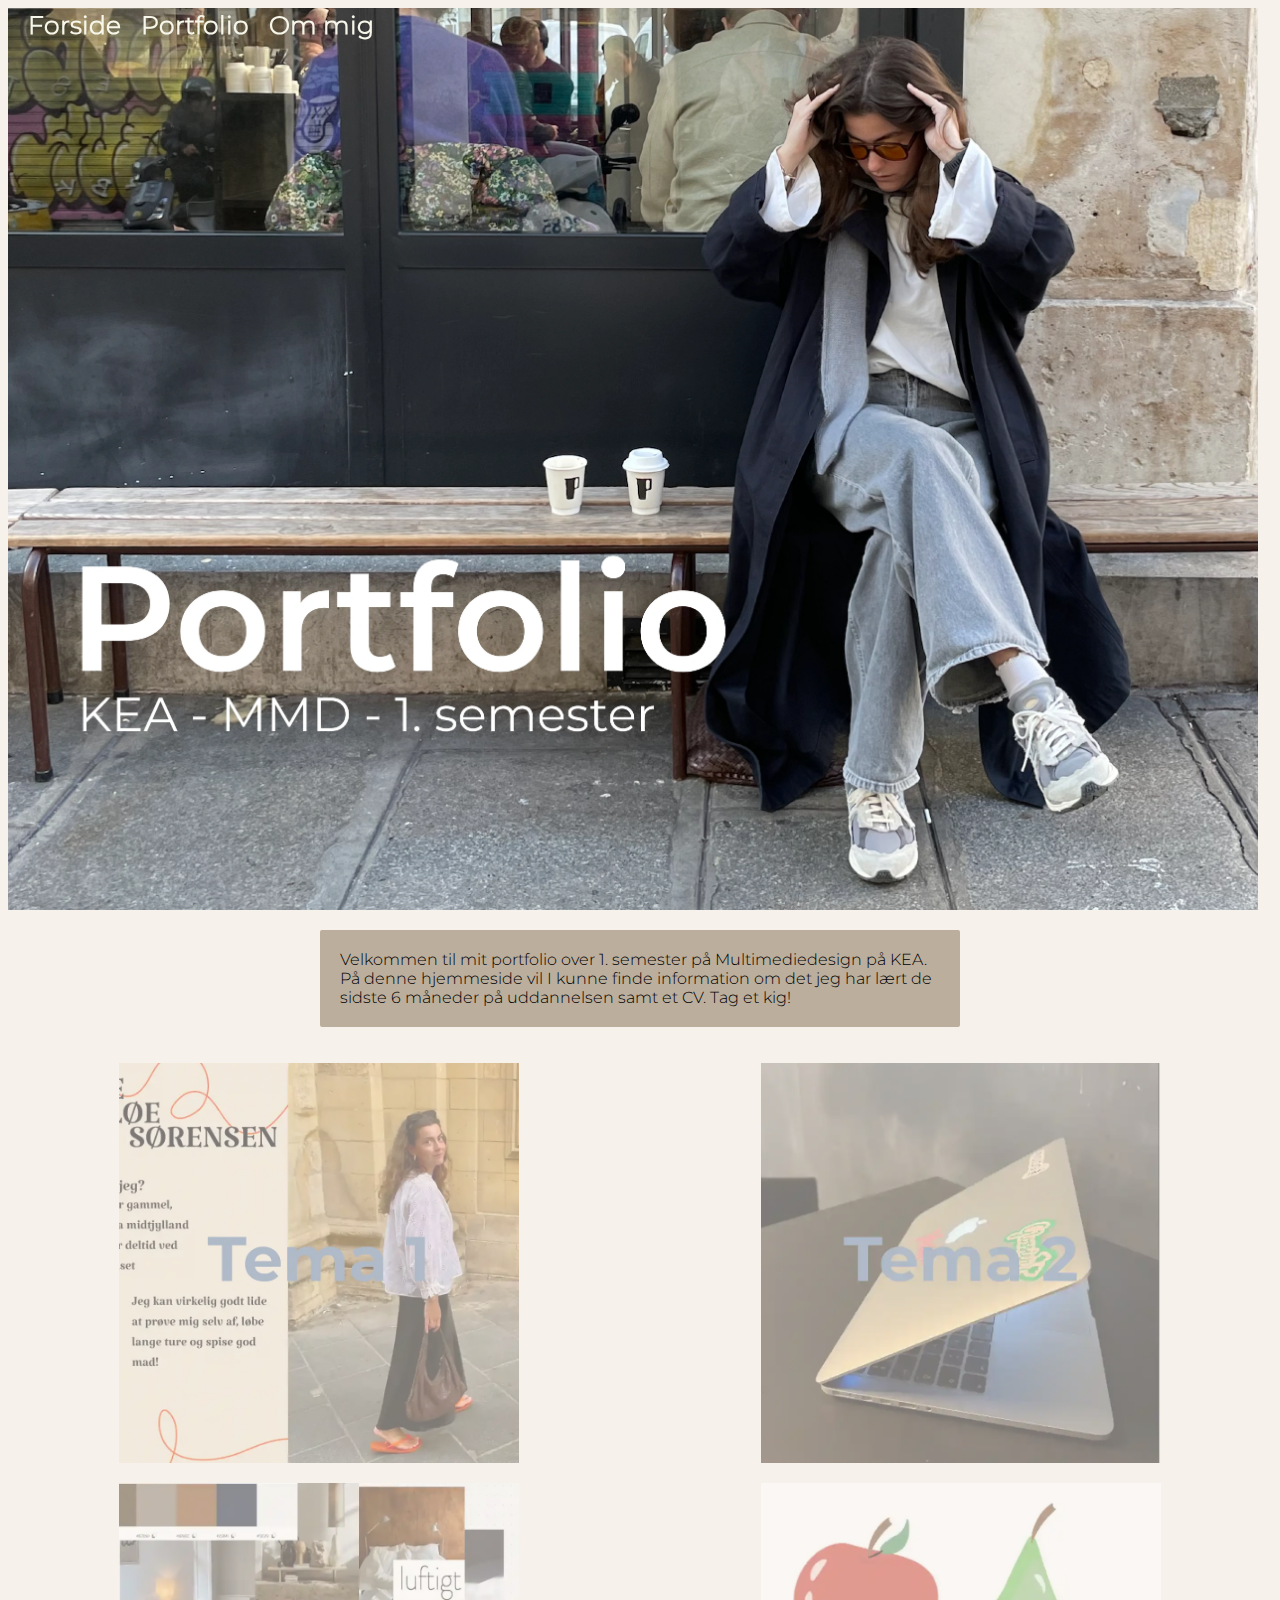
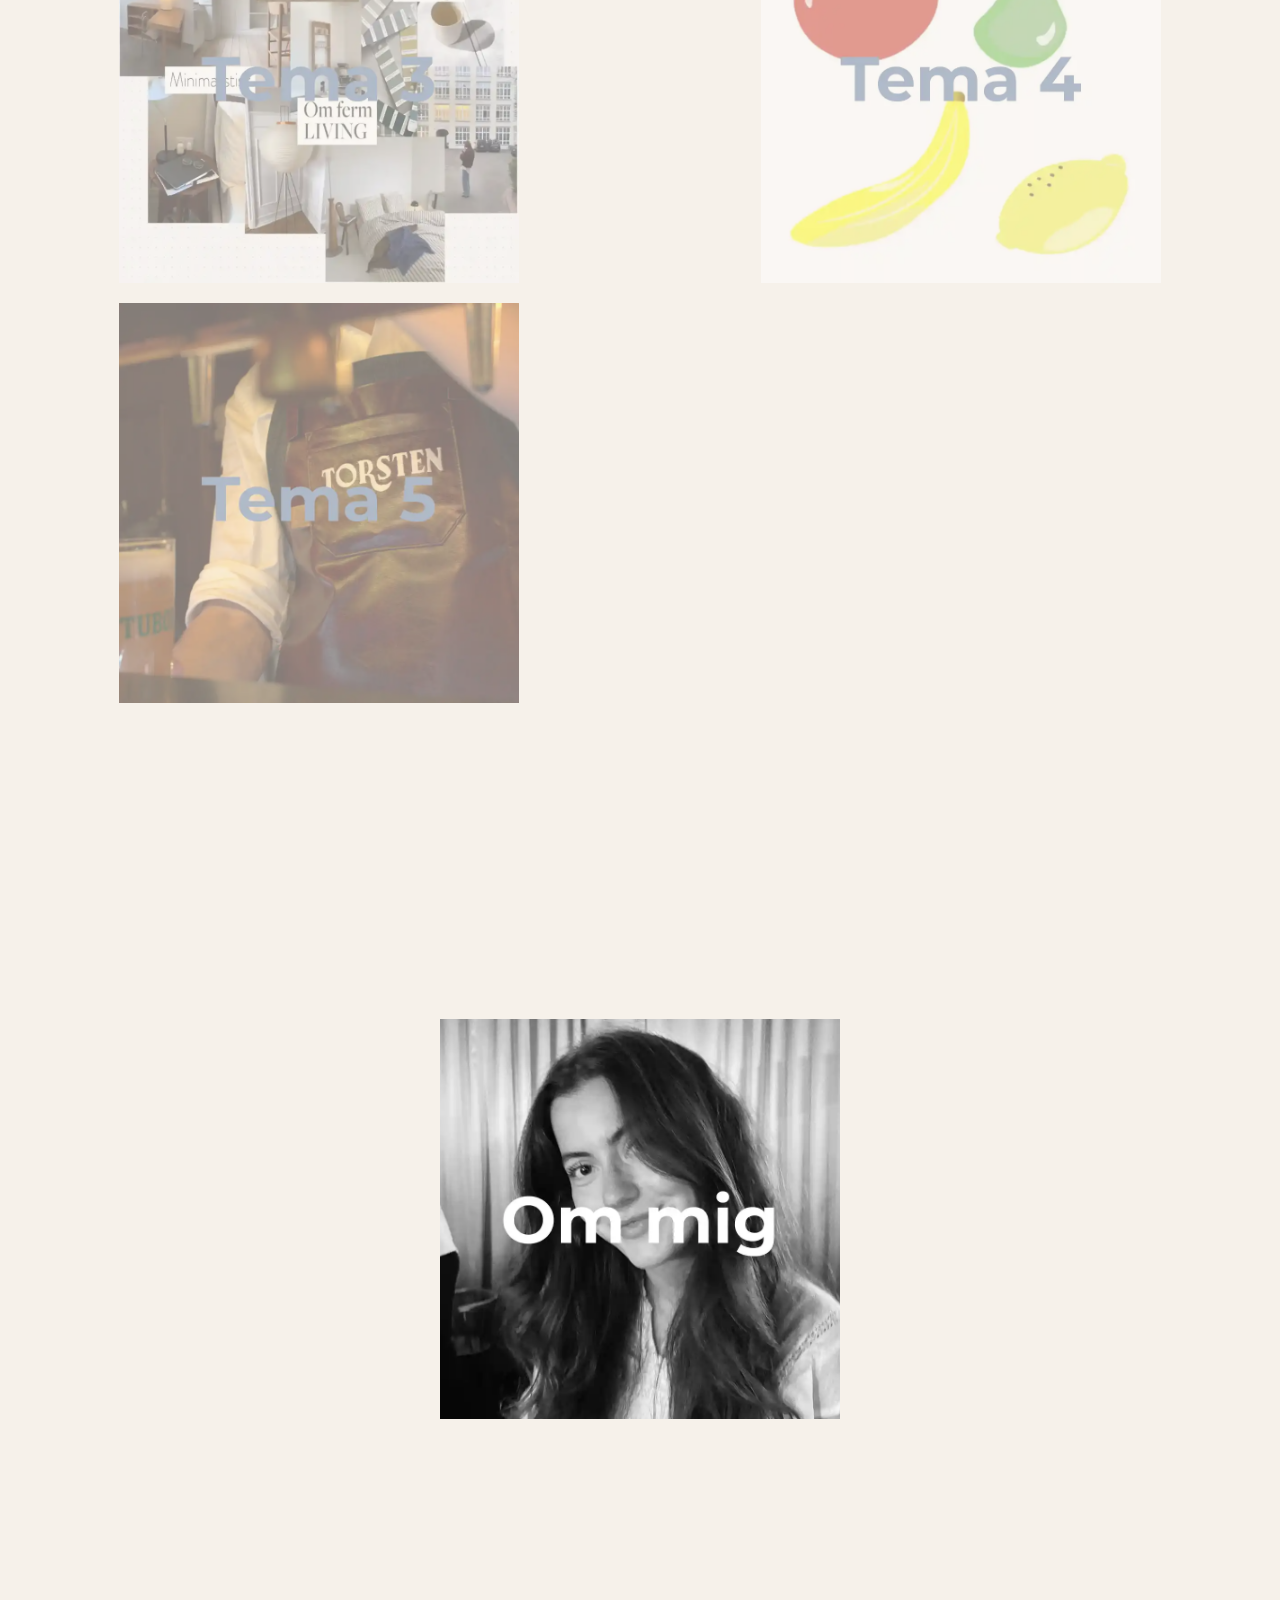
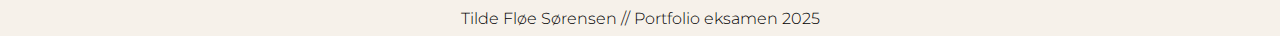
<file: index.html>
<!DOCTYPE html>
<html lang="en">
  <head>
    <meta charset="UTF-8" />
    <meta name="viewport" content="width=device-width, initial-scale=1.0" />
    <meta name="robots" content="noindex" />
    <link rel="stylesheet" href="generel.css" />
    <title>Forside</title>
  </head>
  <body>
    <header>
      <div>
        <nav id="navbar_hide">
          <ul>
            <li><a href="index.html">Forside</a></li>
            <li><a href="portfolio.html">Portfolio</a></li>
            <li><a href="om_mig.html">Om mig</a></li>
          </ul>
        </nav>
      </div>
    </header>
    <main>
      <div class="forside_billede">
        <img
          src="billeder/herosection_billede.webp"
          alt="Forside billede portfolio"
        />
      </div>
      <div class="velkommen">
        <p>
          Velkommen til mit portfolio over 1. semester på Multimediedesign på
          KEA. På denne hjemmeside vil I kunne finde information om det jeg har
          lært de sidste 6 måneder på uddannelsen samt et CV. Tag et kig!
        </p>
      </div>
      <div class="tema_galleri">
        <a href="tema1.html">
          <img src="billeder/tema1_forside_billede.webp" alt="Tema 1" />
        </a>
        <a href="tema2.html">
          <img src="billeder/tema2_forside_billede.webp" alt="Tema 2" />
        </a>
        <a href="tema3.html">
          <img src="billeder/tema3_forside_billede.webp" alt="Tema 3" />
        </a>
        <a href="tema4.html">
          <img src="billeder/tema4_forside_billede.webp" alt="Tema 4" />
        </a>
        <a href="tema5.html">
          <img src="billeder/tema5_forside_billede.webp" alt="Tema 5" />
        </a>
      </div>
      <div class="om_mig_galleri">
        <a href="om_mig.html"
          ><img
            src="billeder/om_mig_billede.webp"
            alt="Billede af mg der fører til 'om mig site'"
        /></a>
      </div>
    </main>
    <footer>
      <div>Tilde Fløe Sørensen // Portfolio eksamen 2025</div>
    </footer>
    <script>
      let lastScrollTop = 0;
      const navbar = document.getElementById("navbar_hide");

      window.addEventListener("scroll", () => {
        const currentScroll = window.pageYOffset;

        if (currentScroll > lastScrollTop) {
          navbar.classList.add("hidden");
        } else {
          navbar.classList.remove("hidden");
        }

        lastScrollTop = currentScroll <= 0 ? 0 : currentScroll;
      });
    </script>
  </body>
</html>
</file>
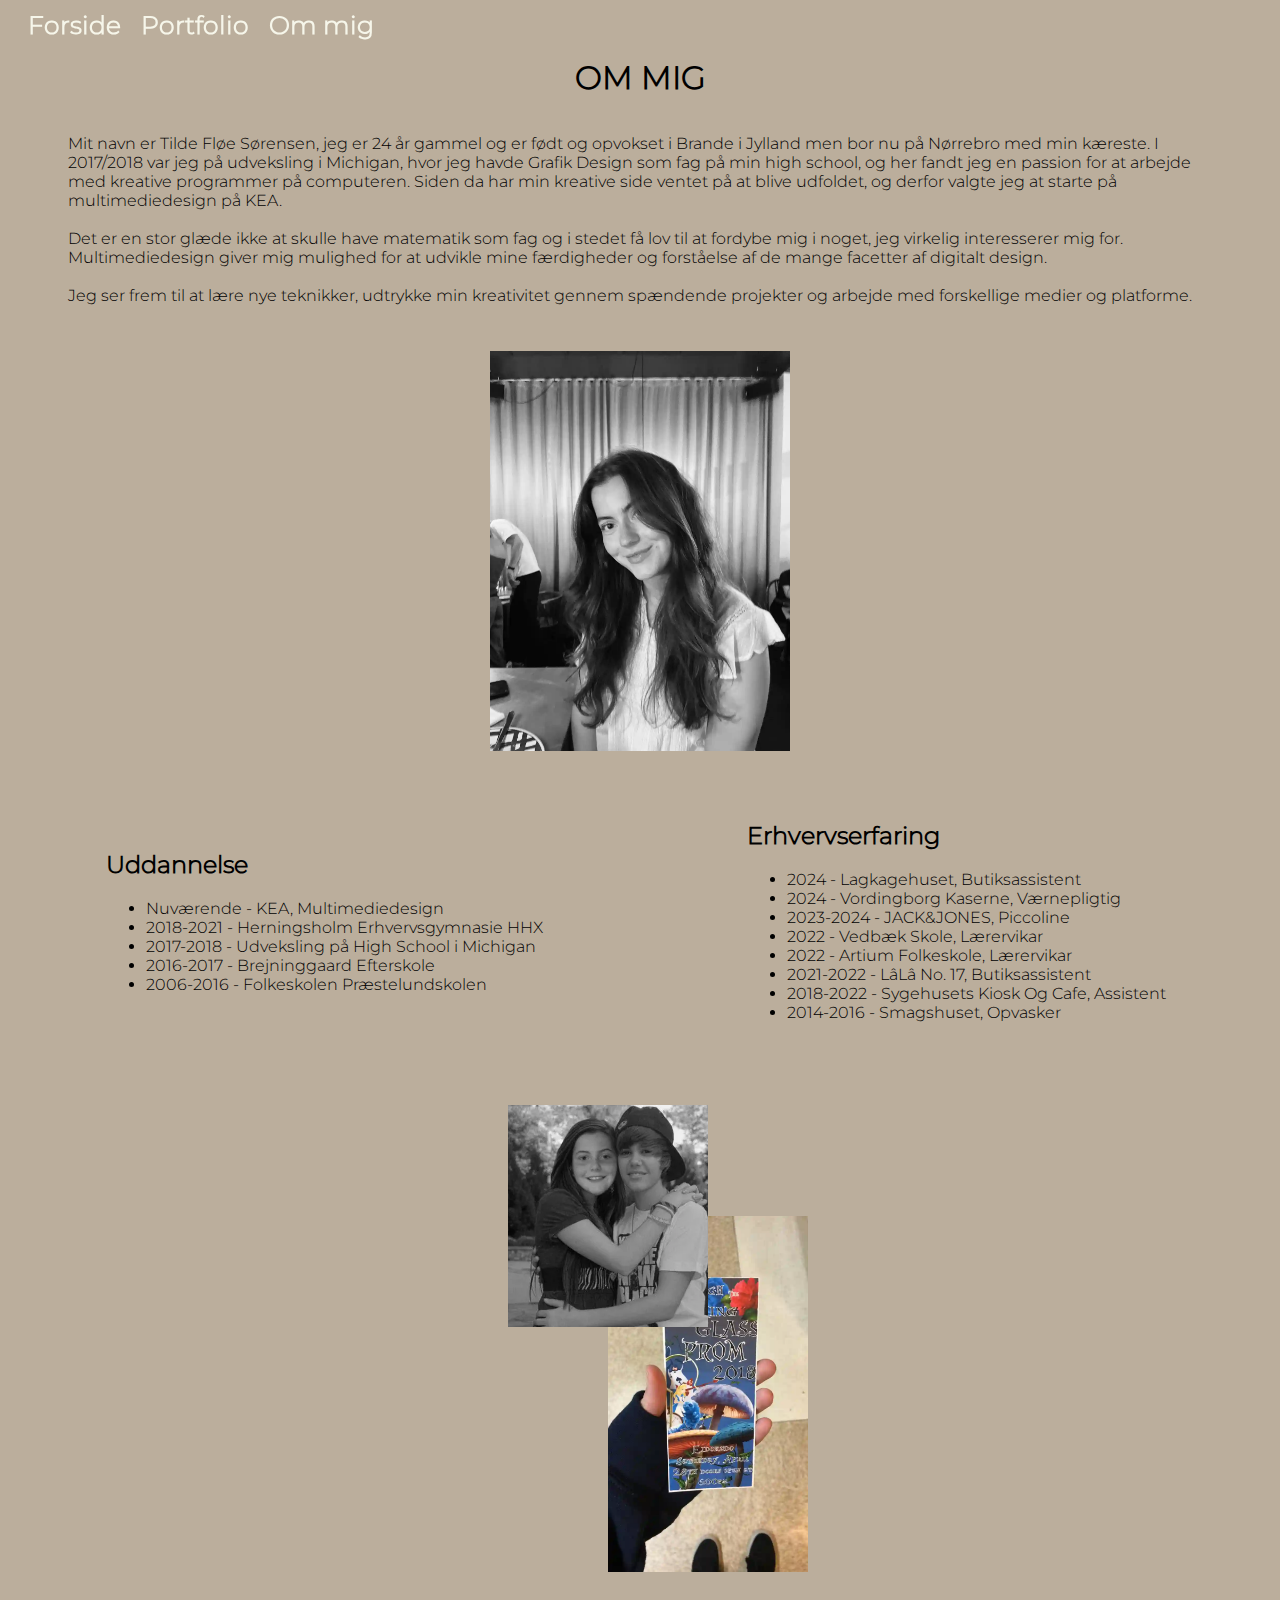
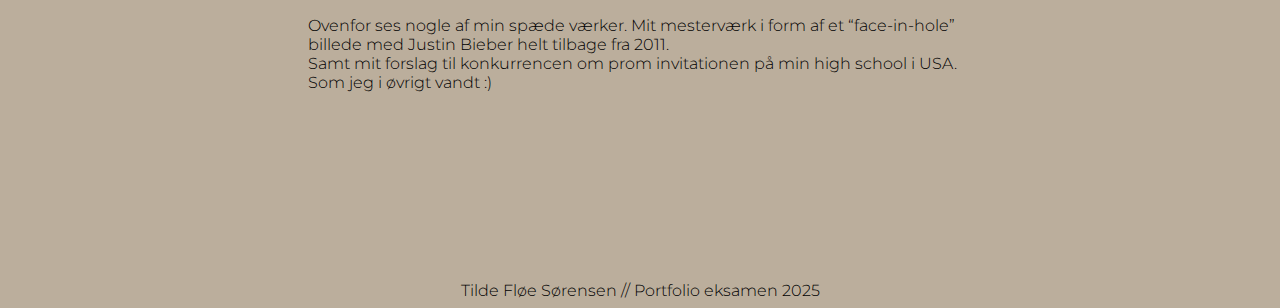
<file: om_mig.html>
<!DOCTYPE html>
<html lang="en">
  <head>
    <meta charset="UTF-8" />
    <meta name="viewport" content="width=device-width, initial-scale=1.0" />
    <meta name="robots" content="noindex" />
    <link rel="stylesheet" href="generel.css" />
    <title>Om Mig</title>
  </head>
  <body class="ny_body">
    <header>
      <div>
        <nav id="navbar_hide">
          <ul>
            <li><a href="index.html">Forside</a></li>
            <li><a href="portfolio.html">Portfolio</a></li>
            <li><a href="om_mig.html">Om mig</a></li>
          </ul>
        </nav>
      </div>
    </header>
    <main>
      <div class="portreatbillede">
        <h1>OM MIG</h1>
        <p>
          Mit navn er Tilde Fløe Sørensen, jeg er 24 år gammel og er født og
          opvokset i Brande i Jylland men bor nu på Nørrebro med min kæreste. I
          2017/2018 var jeg på udveksling i Michigan, hvor jeg havde Grafik
          Design som fag på min high school, og her fandt jeg en passion for at
          arbejde med kreative programmer på computeren. Siden da har min
          kreative side ventet på at blive udfoldet, og derfor valgte jeg at
          starte på multimediedesign på KEA.
          <br />
          <br />
          Det er en stor glæde ikke at skulle have matematik som fag og i stedet
          få lov til at fordybe mig i noget, jeg virkelig interesserer mig for.
          Multimediedesign giver mig mulighed for at udvikle mine færdigheder og
          forståelse af de mange facetter af digitalt design.
          <br />
          <br />
          Jeg ser frem til at lære nye teknikker, udtrykke min kreativitet
          gennem spændende projekter og arbejde med forskellige medier og
          platforme.
        </p>
        <img src="billeder/portreatbillede.webp" alt="Porttrætbillede af mig" />
      </div>
      <div class="grid_cv">
        <div class="1">
          <h2>Uddannelse</h2>
          <ul>
            <li>Nuværende - KEA, Multimediedesign</li>
            <li>2018-2021 - Herningsholm Erhvervsgymnasie HHX</li>
            <li>2017-2018 - Udveksling på High School i Michigan</li>
            <li>2016-2017 - Brejninggaard Efterskole</li>
            <li>2006-2016 - Folkeskolen Præstelundskolen</li>
          </ul>
        </div>
        <div class="2">
          <h2>Erhvervserfaring</h2>
          <ul>
            <li>2024 - Lagkagehuset, Butiksassistent</li>
            <li>2024 - Vordingborg Kaserne, Værnepligtig</li>
            <li>2023-2024 - JACK&JONES, Piccoline</li>
            <li>2022 - Vedbæk Skole, Lærervikar</li>
            <li>2022 - Artium Folkeskole, Lærervikar</li>
            <li>2021-2022 - LâLâ No. 17, Butiksassistent</li>
            <li>2018-2022 - Sygehusets Kiosk Og Cafe, Assistent</li>
            <li>2014-2016 - Smagshuset, Opvasker</li>
          </ul>
        </div>
      </div>
      <div class="grid_billeder">
        <img
          src="billeder/billede_1.webp"
          alt="Mit første billederedigering fra 2011"
        />
        <img
          src="billeder/prom_ticket.webp"
          alt="Billede af prom ticket, som jeg har lavet"
        />
      </div>
      <p class="p_grid">
        Ovenfor ses nogle af min spæde værker. Mit mesterværk i form af et
        “face-in-hole” billede med Justin Bieber helt tilbage fra 2011.
        <br />Samt mit forslag til konkurrencen om prom invitationen på min high
        school i USA. Som jeg i øvrigt vandt :)
      </p>
    </main>
    <footer>
      <div>Tilde Fløe Sørensen // Portfolio eksamen 2025</div>
    </footer>
    <script>
      let lastScrollTop = 0;
      const navbar = document.getElementById("navbar_hide");

      window.addEventListener("scroll", () => {
        const currentScroll = window.pageYOffset;

        if (currentScroll > lastScrollTop) {
          navbar.classList.add("hidden");
        } else {
          navbar.classList.remove("hidden");
        }

        lastScrollTop = currentScroll <= 0 ? 0 : currentScroll;
      });
    </script>
  </body>
</html>
</file>
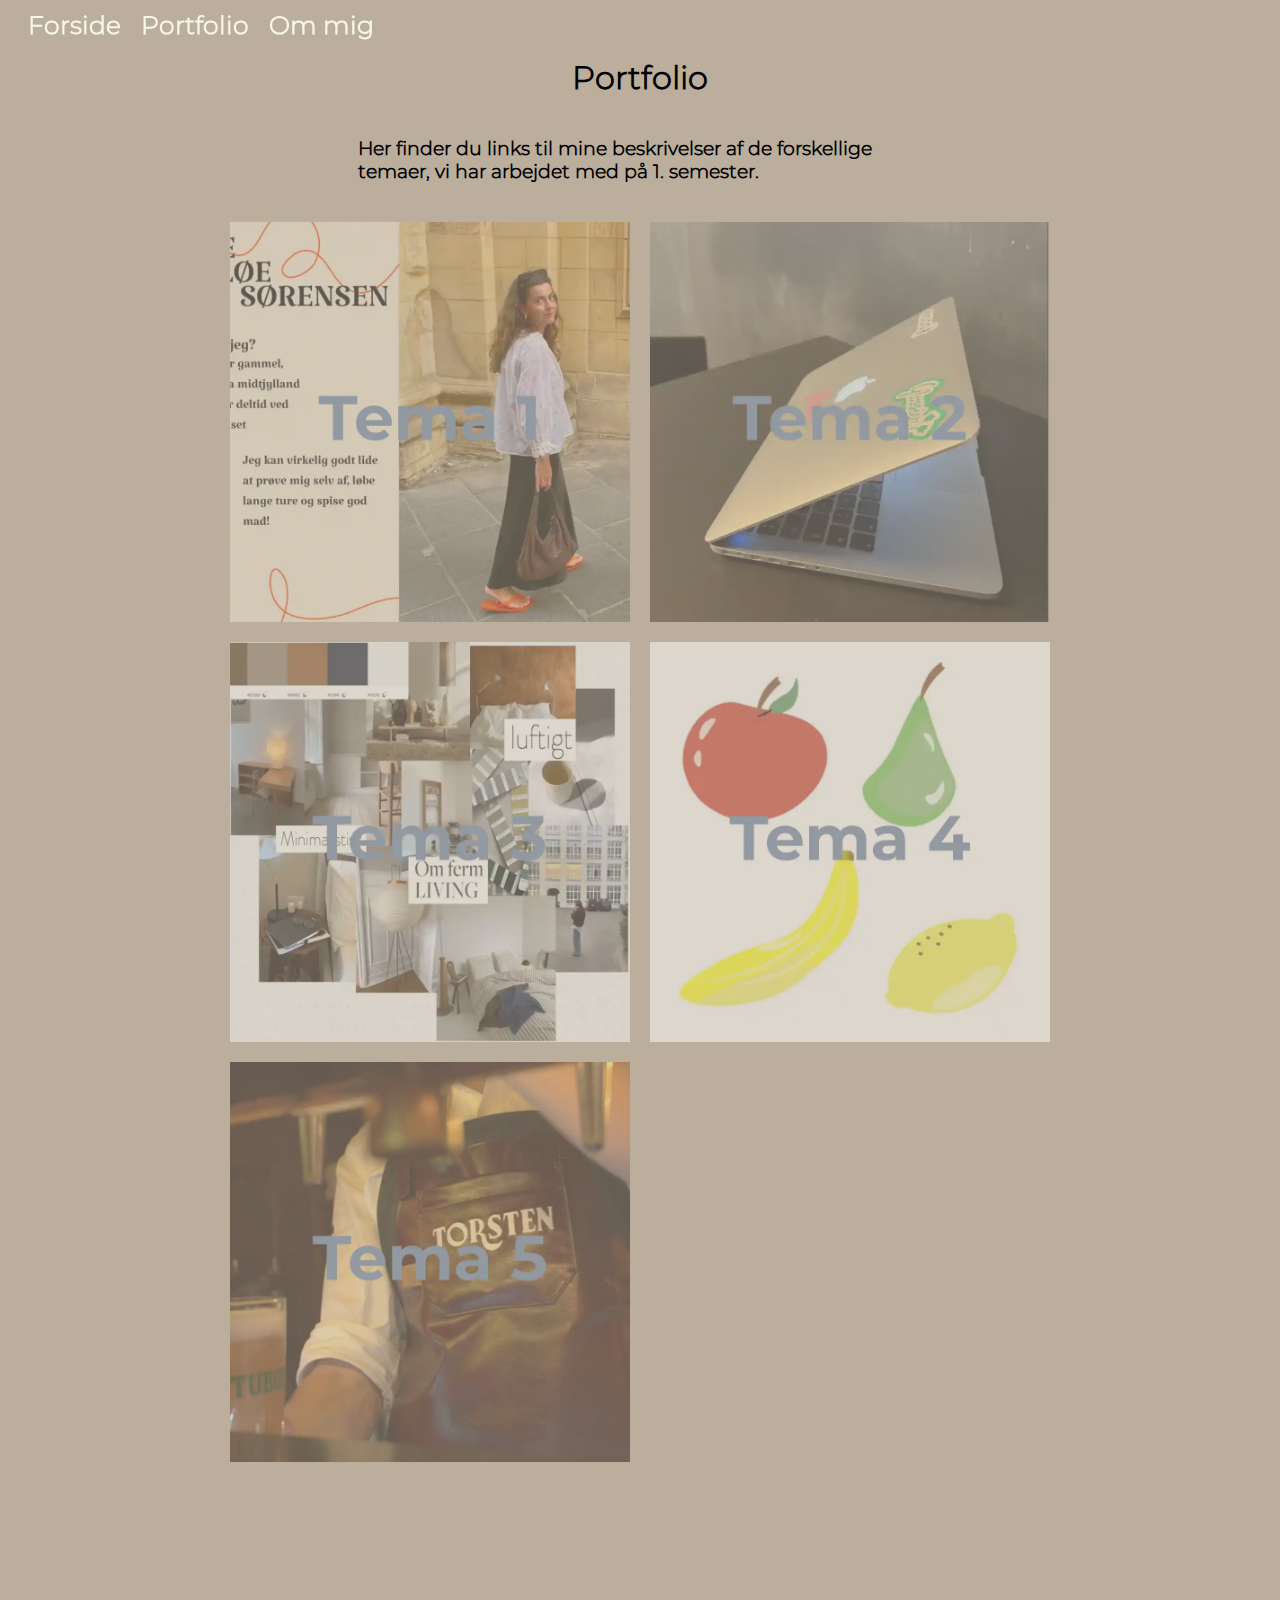
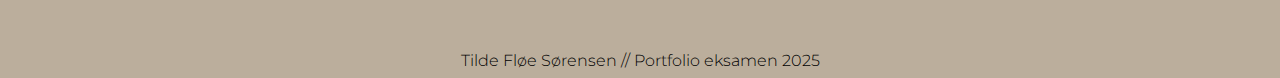
<file: portfolio.html>
<!DOCTYPE html>
<html lang="en">
  <head>
    <meta charset="UTF-8" />
    <meta name="viewport" content="width=device-width, initial-scale=1.0" />
    <meta name="robots" content="noindex" />
    <link rel="stylesheet" href="generel.css" />
    <title>Portfolio</title>
  </head>
  <body class="ny_body">
    <header>
      <div>
        <nav id="navbar_hide">
          <ul>
            <li><a href="index.html">Forside</a></li>
            <li><a href="portfolio.html">Portfolio</a></li>
            <li><a href="om_mig.html">Om mig</a></li>
          </ul>
        </nav>
      </div>
    </header>
    <main class="portfolio">
      <h1>Portfolio</h1>
      <h3>
        Her finder du links til mine beskrivelser af de forskellige temaer, vi
        har arbejdet med på 1. semester.
      </h3>
      <div class="tema_galleri">
        <a href="tema1.html">
          <img src="billeder/tema1_forside_billede.webp" alt="Tema 1" />
        </a>
        <a href="tema2.html">
          <img src="billeder/tema2_forside_billede.webp" alt="Tema 2" />
        </a>
        <a href="tema3.html">
          <img src="billeder/tema3_forside_billede.webp" alt="Tema 3" />
        </a>
        <a href="tema4.html">
          <img src="billeder/tema4_forside_billede.webp" alt="Tema 4" />
        </a>
        <a href="tema5.html">
          <img src="billeder/tema5_forside_billede.webp" alt="Tema 5" />
        </a>
      </div>
    </main>
    <footer>
      <div>Tilde Fløe Sørensen // Portfolio eksamen 2025</div>
    </footer>
    <script>
      let lastScrollTop = 0;
      const navbar = document.getElementById("navbar_hide");

      window.addEventListener("scroll", () => {
        const currentScroll = window.pageYOffset;

        if (currentScroll > lastScrollTop) {
          navbar.classList.add("hidden");
        } else {
          navbar.classList.remove("hidden");
        }

        lastScrollTop = currentScroll <= 0 ? 0 : currentScroll;
      });
    </script>
  </body>
</html>
</file>
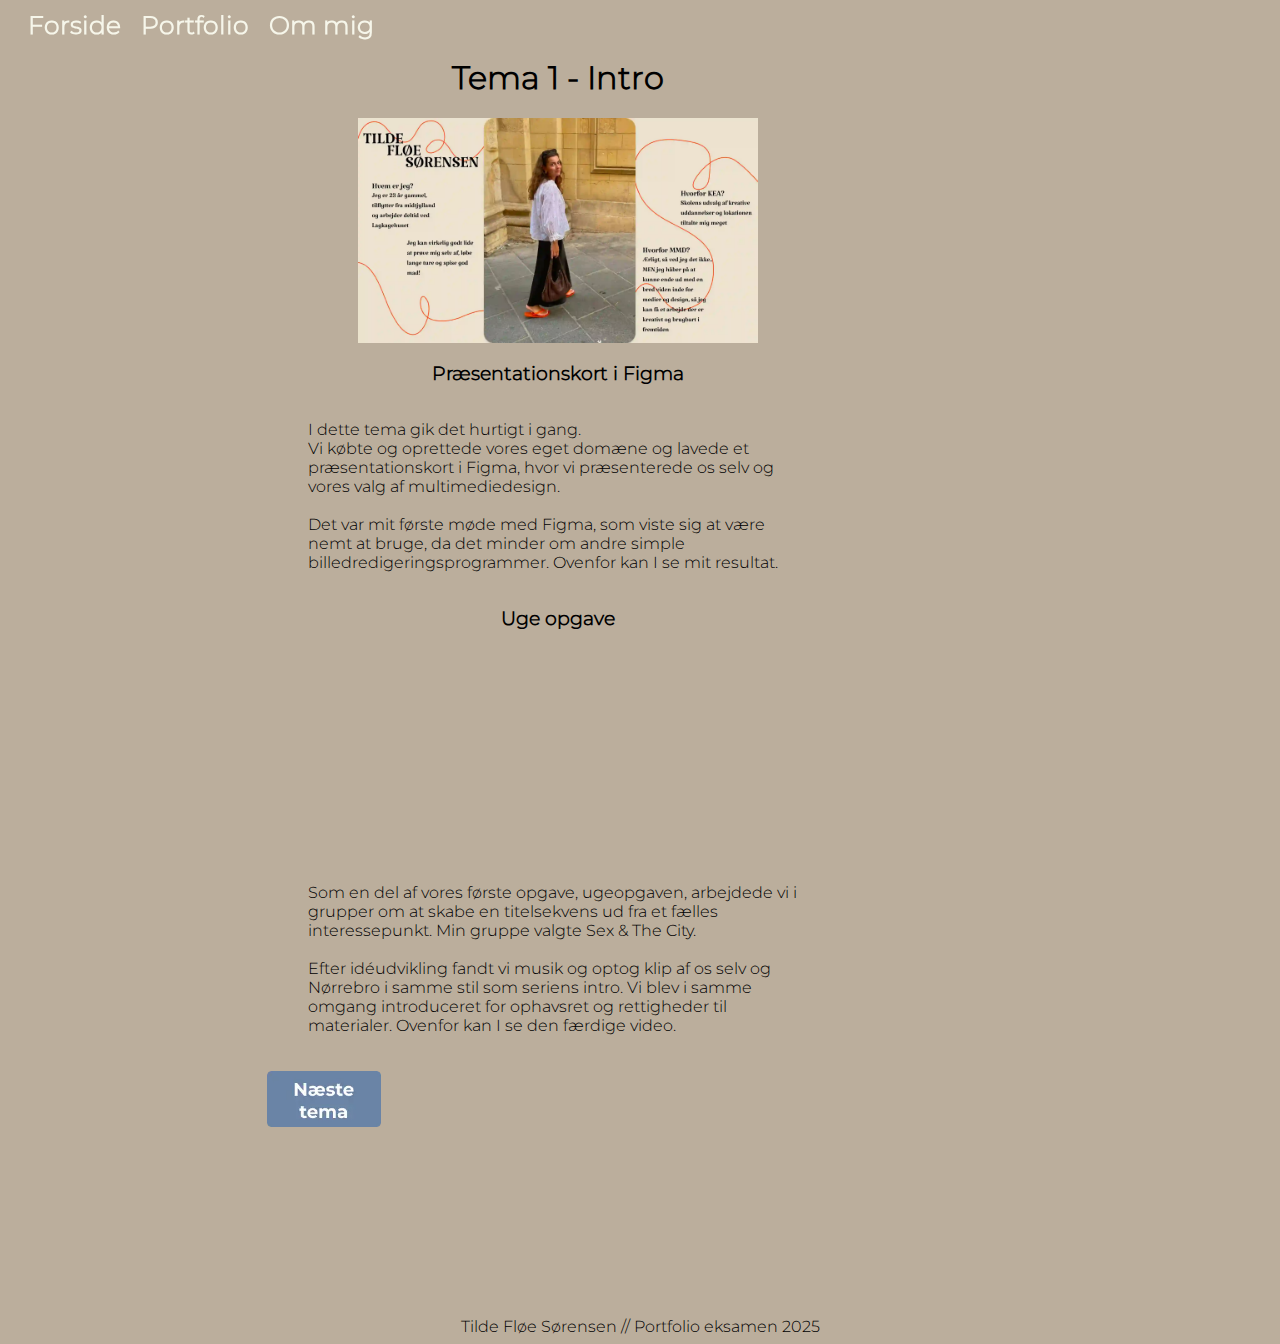
<file: tema1.html>
<!DOCTYPE html>
<html lang="en">
  <head>
    <meta charset="UTF-8" />
    <meta name="viewport" content="width=device-width, initial-scale=1.0" />
    <meta name="robots" content="noindex" />
    <link rel="stylesheet" href="generel.css" />
    <title>Tema 1</title>
  </head>
  <body class="ny_body">
    <header>
      <div>
        <nav id="navbar_hide">
          <ul>
            <li><a href="index.html">Forside</a></li>
            <li><a href="portfolio.html">Portfolio</a></li>
            <li><a href="om_mig.html">Om mig</a></li>
          </ul>
        </nav>
      </div>
    </header>
    <main>
      <div class="tema1">
        <h1>Tema 1 - Intro</h1>
        <img
          src="billeder/intro1.webp"
          alt="Billede af mit præsentationskort"
        />
        <h3>Præsentationskort i Figma</h3>
        <p>
          I dette tema gik det hurtigt i gang.
          <br />
          Vi købte og oprettede vores eget domæne og lavede et præsentationskort
          i Figma, hvor vi præsenterede os selv og vores valg af
          multimediedesign.
          <br />
          <br />
          Det var mit første møde med Figma, som viste sig at være nemt at
          bruge, da det minder om andre simple billedredigeringsprogrammer.
          Ovenfor kan I se mit resultat.
        </p>
        <h3>Uge opgave</h3>
        <div class="embeded_video">
          <iframe
            width="460"
            height="215"
            src="https://www.youtube.com/embed/7cJhyGHisp0?si=WUPljoEJUs2CE-J-"
            title="YouTube video player"
            frameborder="0"
            allow="accelerometer; autoplay; clipboard-write; encrypted-media; gyroscope; picture-in-picture; web-share"
            referrerpolicy="strict-origin-when-cross-origin"
            allowfullscreen
          ></iframe>
        </div>
        <p>
          Som en del af vores første opgave, ugeopgaven, arbejdede vi i grupper
          om at skabe en titelsekvens ud fra et fælles interessepunkt. Min
          gruppe valgte Sex & The City.
          <br />
          <br />
          Efter idéudvikling fandt vi musik og optog klip af os selv og Nørrebro
          i samme stil som seriens intro. Vi blev i samme omgang introduceret
          for ophavsret og rettigheder til materialer. Ovenfor kan I se den
          færdige video.
        </p>
      </div>
      <div class="knap">
        <a href="http://fløesørensen.dk/t06/site/eksamen/tema2.html">
          <img src="billeder/knap1.webp" alt="Næste tema knap" />
        </a>
      </div>
    </main>
    <footer>
      <div>Tilde Fløe Sørensen // Portfolio eksamen 2025</div>
    </footer>
    <script>
      let lastScrollTop = 0;
      const navbar = document.getElementById("navbar_hide");

      window.addEventListener("scroll", () => {
        const currentScroll = window.pageYOffset;

        if (currentScroll > lastScrollTop) {
          navbar.classList.add("hidden");
        } else {
          navbar.classList.remove("hidden");
        }

        lastScrollTop = currentScroll <= 0 ? 0 : currentScroll;
      });
    </script>
  </body>
</html>
</file>
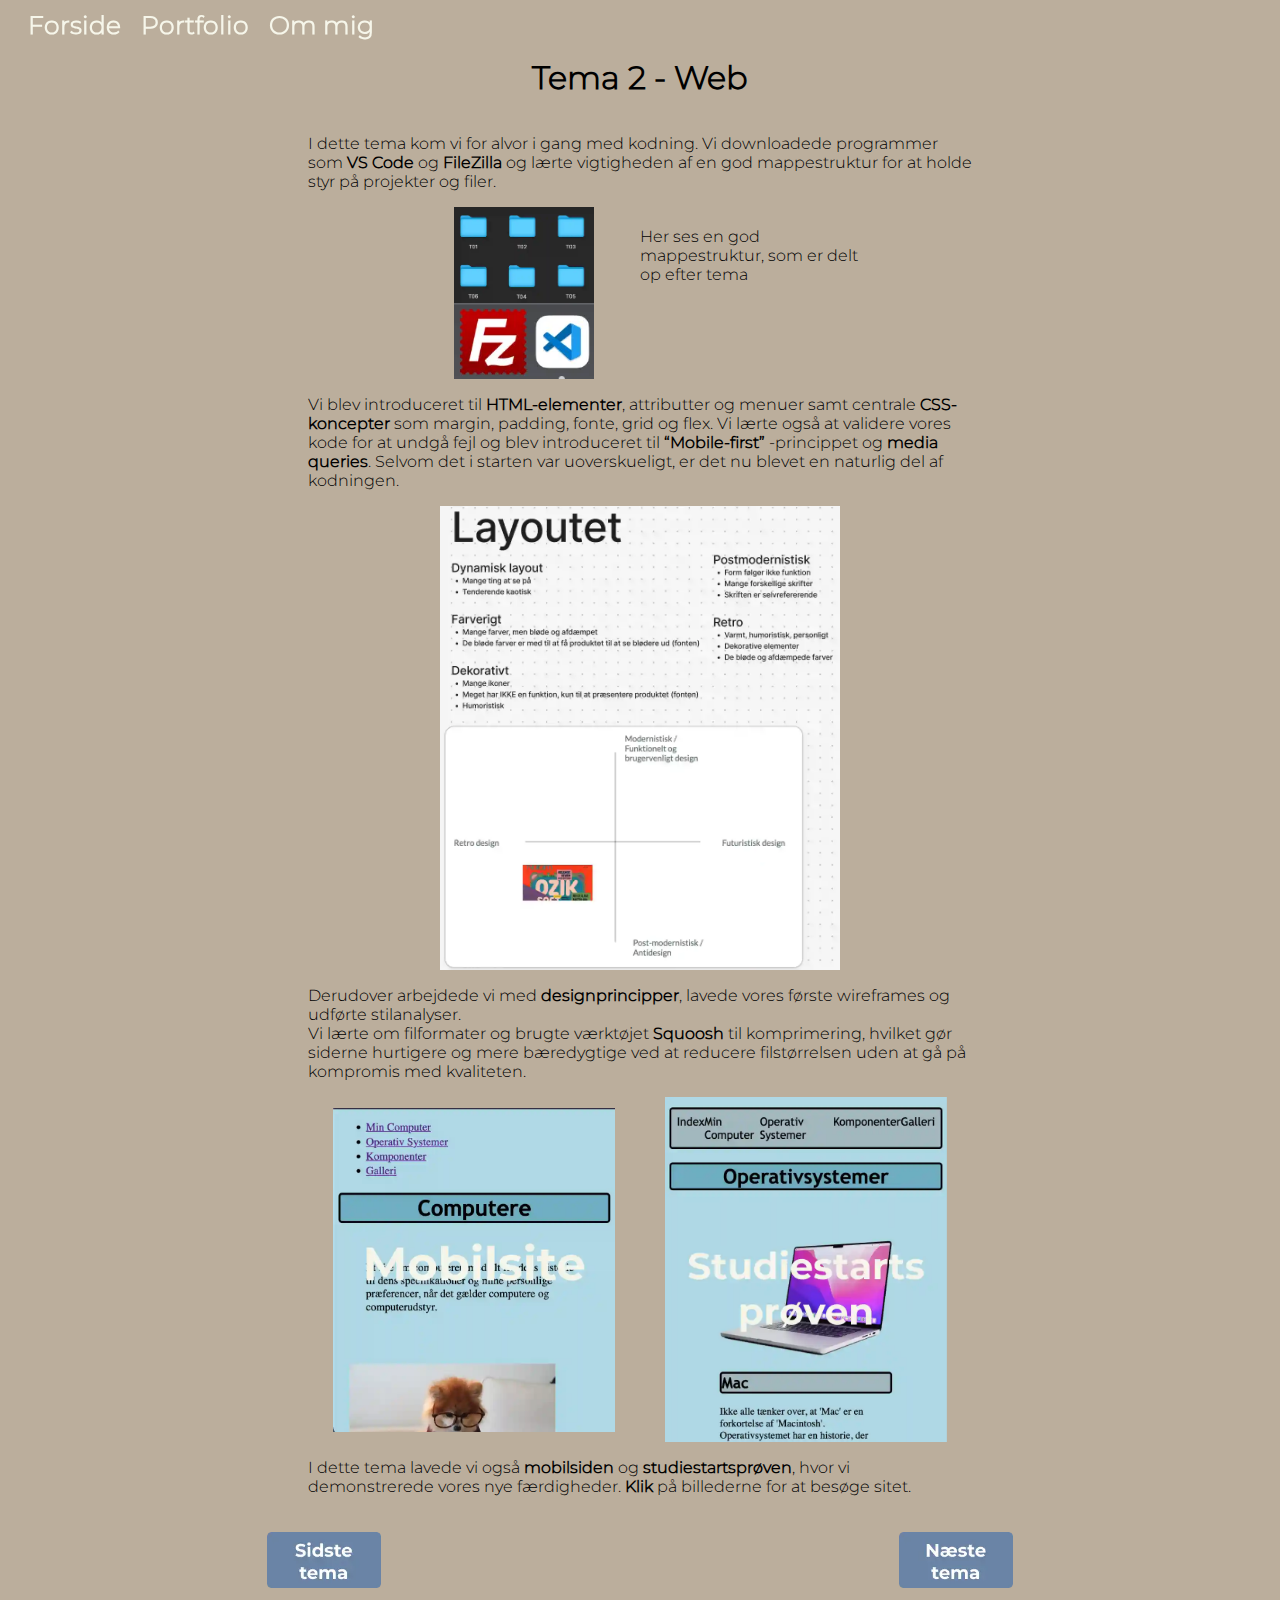
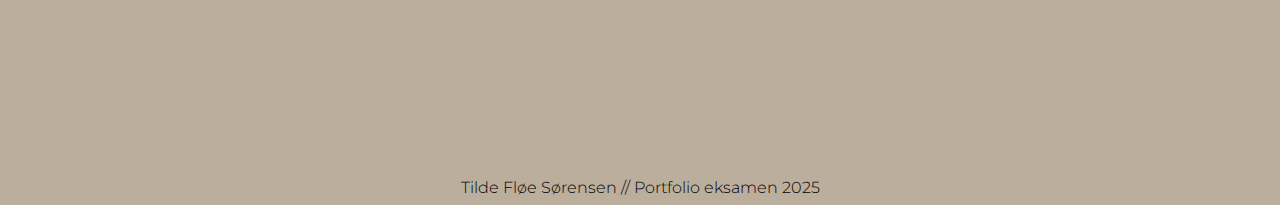
<file: tema2.html>
<!DOCTYPE html>
<html lang="en">
  <head>
    <meta charset="UTF-8" />
    <meta name="viewport" content="width=device-width, initial-scale=1.0" />
    <meta name="robots" content="noindex" />
    <link rel="stylesheet" href="generel.css" />
    <title>Tema 2</title>
  </head>
  <body class="ny_body">
    <header>
      <div>
        <nav id="navbar_hide">
          <ul>
            <li><a href="index.html">Forside</a></li>
            <li><a href="portfolio.html">Portfolio</a></li>
            <li><a href="om_mig.html">Om mig</a></li>
          </ul>
        </nav>
      </div>
    </header>
    <main>
      <div class="tema2">
        <h1>Tema 2 - Web</h1>
        <p>
          I dette tema kom vi for alvor i gang med kodning. Vi downloadede
          programmer som <strong>VS Code</strong> og
          <strong>FileZilla</strong> og lærte vigtigheden af en god
          mappestruktur for at holde styr på projekter og filer.
        </p>
        <div class="grid_t02">
          <img
            class="t02_1"
            src="billeder/t02_1.webp"
            alt="Billede af god mappestruktur"
          />
          <p>Her ses en god mappestruktur, som er delt op efter tema</p>
          <img
            class="t02_2"
            src="billeder/t02_2.webp"
            alt="Billede af VS Code og FIleZilla"
          />
        </div>
        <p>
          Vi blev introduceret til <strong>HTML-elementer</strong>, attributter
          og menuer samt centrale <strong>CSS-koncepter</strong> som margin,
          padding, fonte, grid og flex. Vi lærte også at validere vores kode for
          at undgå fejl og blev introduceret til
          <strong>“Mobile-first”</strong> -princippet og
          <strong>media queries</strong>. Selvom det i starten var
          uoverskueligt, er det nu blevet en naturlig del af kodningen.
        </p>
        <img class="t02_3" src="billeder/t02_3.webp" alt="Billede af analyse" />
        <p>
          Derudover arbejdede vi med <strong>designprincipper</strong>, lavede
          vores første wireframes og udførte stilanalyser.
          <br />
          Vi lærte om filformater og brugte værktøjet
          <strong>Squoosh</strong> til komprimering, hvilket gør siderne
          hurtigere og mere bæredygtige ved at reducere filstørrelsen uden at gå
          på kompromis med kvaliteten.
        </p>
        <div class="grid2_t02">
          <a
            href="http://fløesørensen.dk/t02/mobilsite/site/index.html"
            target="_blank"
          >
            <img
              class="t02_4"
              src="billeder/t02_4.webp"
              alt="Link til mobilsite"
            />
          </a>

          <a
            href="http://fløesørensen.dk/t02/website/site/index.html"
            target="_blank"
          >
            <img
              class="t02_5"
              src="billeder/t02_5.webp"
              alt="Link til studiestartsprøve"
            />
          </a>
        </div>
        <p>
          I dette tema lavede vi også <strong>mobilsiden</strong> og
          <strong>studiestartsprøven</strong>, hvor vi demonstrerede vores nye
          færdigheder. <strong>Klik</strong> på billederne for at besøge sitet.
        </p>
      </div>
      <div class="knap">
        <a href="http://fløesørensen.dk/t06/site/eksamen/tema1.html">
          <img src="billeder/knap2.webp" alt="Sidste tema knap" />
        </a>
        <a href="http://fløesørensen.dk/t06/site/eksamen/tema3.html">
          <img src="billeder/knap1.webp" alt="Næste tema knap" />
        </a>
      </div>
    </main>
    <footer>
      <div>Tilde Fløe Sørensen // Portfolio eksamen 2025</div>
    </footer>
    <script>
      let lastScrollTop = 0;
      const navbar = document.getElementById("navbar_hide");

      window.addEventListener("scroll", () => {
        const currentScroll = window.pageYOffset;

        if (currentScroll > lastScrollTop) {
          navbar.classList.add("hidden");
        } else {
          navbar.classList.remove("hidden");
        }

        lastScrollTop = currentScroll <= 0 ? 0 : currentScroll;
      });
    </script>
  </body>
</html>
</file>
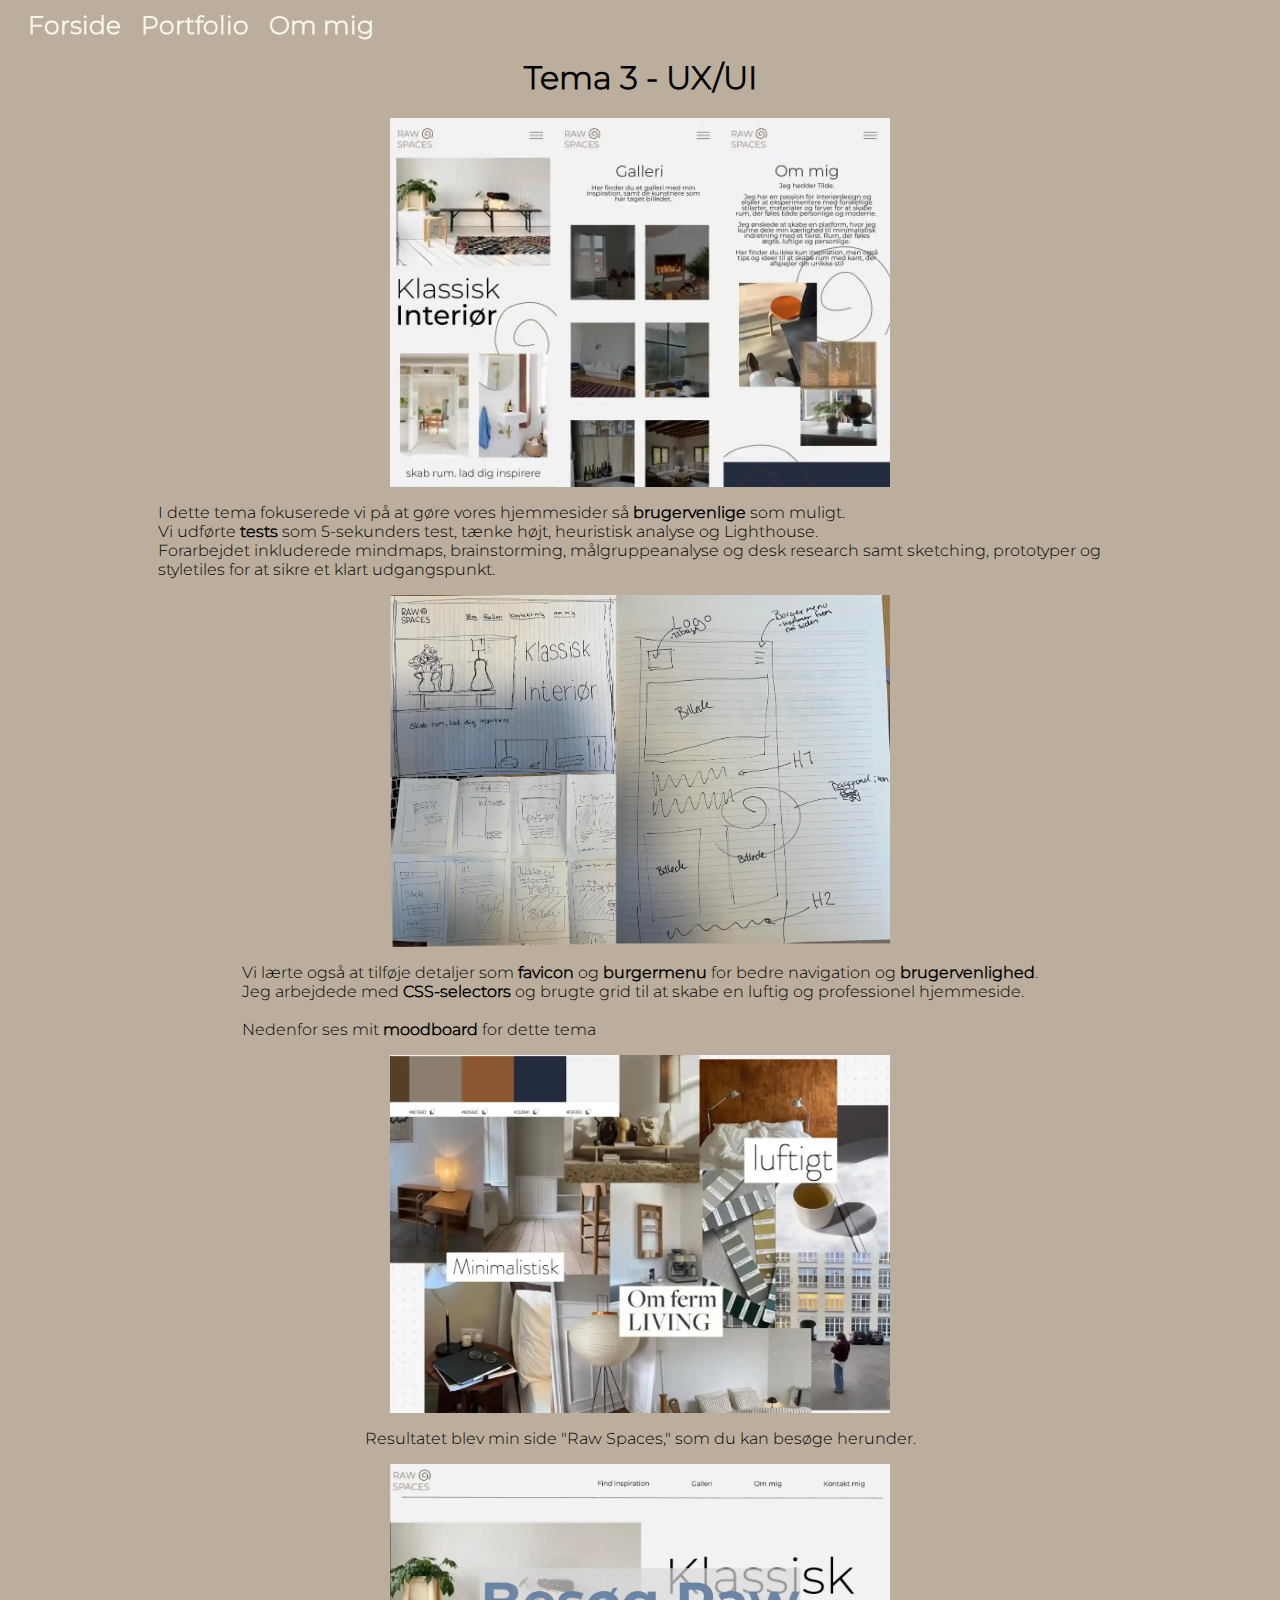
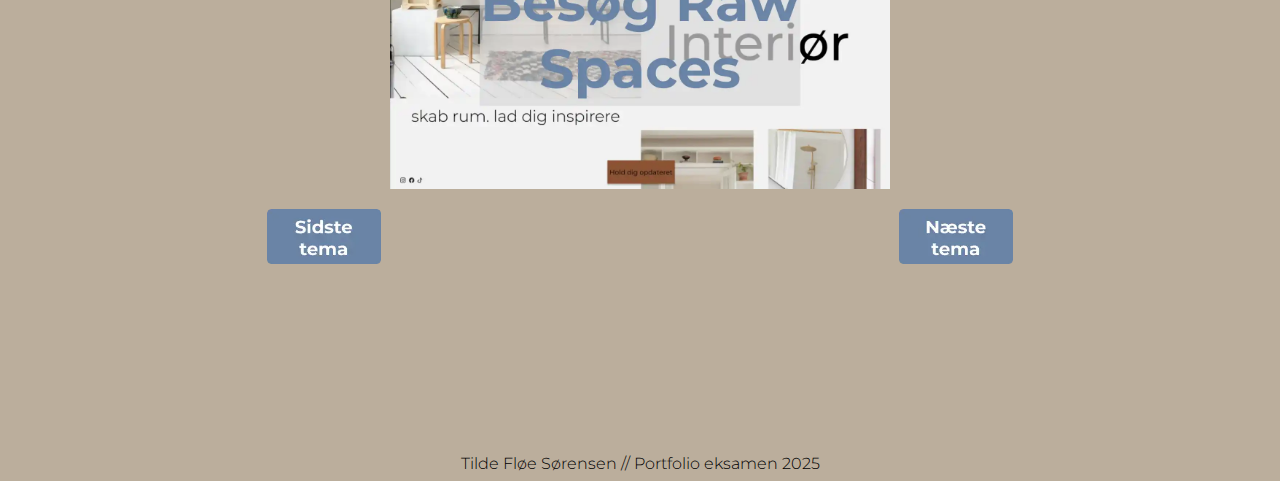
<file: tema3.html>
<!DOCTYPE html>
<html lang="en">
  <head>
    <meta charset="UTF-8" />
    <meta name="viewport" content="width=device-width, initial-scale=1.0" />
    <meta name="robots" content="noindex" />
    <link rel="stylesheet" href="generel.css" />
    <title>Tema 3</title>
  </head>
  <body class="ny_body">
    <header>
      <div>
        <nav id="navbar_hide">
          <ul>
            <li><a href="index.html">Forside</a></li>
            <li><a href="portfolio.html">Portfolio</a></li>
            <li><a href="om_mig.html">Om mig</a></li>
          </ul>
        </nav>
      </div>
    </header>
    <main>
      <div class="tema3">
        <h1>Tema 3 - UX/UI</h1>
        <img
          class="t02_4"
          src="billeder/t03_1.webp"
          alt="Billede af min hjemmeside"
        />
        <p class="p_t03">
          I dette tema fokuserede vi på at gøre vores hjemmesider så
          <strong>brugervenlige</strong> som muligt. <br />
          Vi udførte <strong>tests</strong> som 5-sekunders test, tænke højt,
          heuristisk analyse og Lighthouse.
          <br />
          Forarbejdet inkluderede mindmaps, brainstorming, målgruppeanalyse og
          desk research samt sketching, prototyper og styletiles for at sikre et
          klart udgangspunkt.
        </p>
        <img
          class="t03_4"
          src="billeder/t03_2.webp"
          alt="Billede af mine sketces"
        />
        <p>
          Vi lærte også at tilføje detaljer som <strong>favicon</strong> og
          <strong>burgermenu</strong> for bedre navigation og
          <strong>brugervenlighed</strong>.
          <br />
          Jeg arbejdede med <strong>CSS-selectors</strong> og brugte grid til at
          skabe en luftig og professionel hjemmeside.
          <br />
          <br />
          Nedenfor ses mit <strong>moodboard</strong> for dette tema
        </p>
        <img
          class="t02_4"
          src="billeder/t03_3.webp"
          alt="Billede af moodboard"
        />
        <p>
          Resultatet blev min side "Raw Spaces," som du kan besøge herunder.
        </p>
        <a
          href="http://fløesørensen.dk/t03/kodet_site/site/forside.html"
          target="_blank"
        >
          <img
            class="t02_4"
            src="billeder/t03_4.webp"
            alt="Link for at besøge Raw Spaces"
          />
        </a>
      </div>
      <div class="knap">
        <a href="http://fløesørensen.dk/t06/site/eksamen/tema2.html">
          <img src="billeder/knap2.webp" alt="Sidste tema knap" />
        </a>
        <a href="http://fløesørensen.dk/t06/site/eksamen/tema4.html">
          <img src="billeder/knap1.webp" alt="Næste tema knap" />
        </a>
      </div>
    </main>
    <footer>
      <div>Tilde Fløe Sørensen // Portfolio eksamen 2025</div>
    </footer>
    <script>
      let lastScrollTop = 0;
      const navbar = document.getElementById("navbar_hide");

      window.addEventListener("scroll", () => {
        const currentScroll = window.pageYOffset;

        if (currentScroll > lastScrollTop) {
          navbar.classList.add("hidden");
        } else {
          navbar.classList.remove("hidden");
        }

        lastScrollTop = currentScroll <= 0 ? 0 : currentScroll;
      });
    </script>
  </body>
</html>
</file>
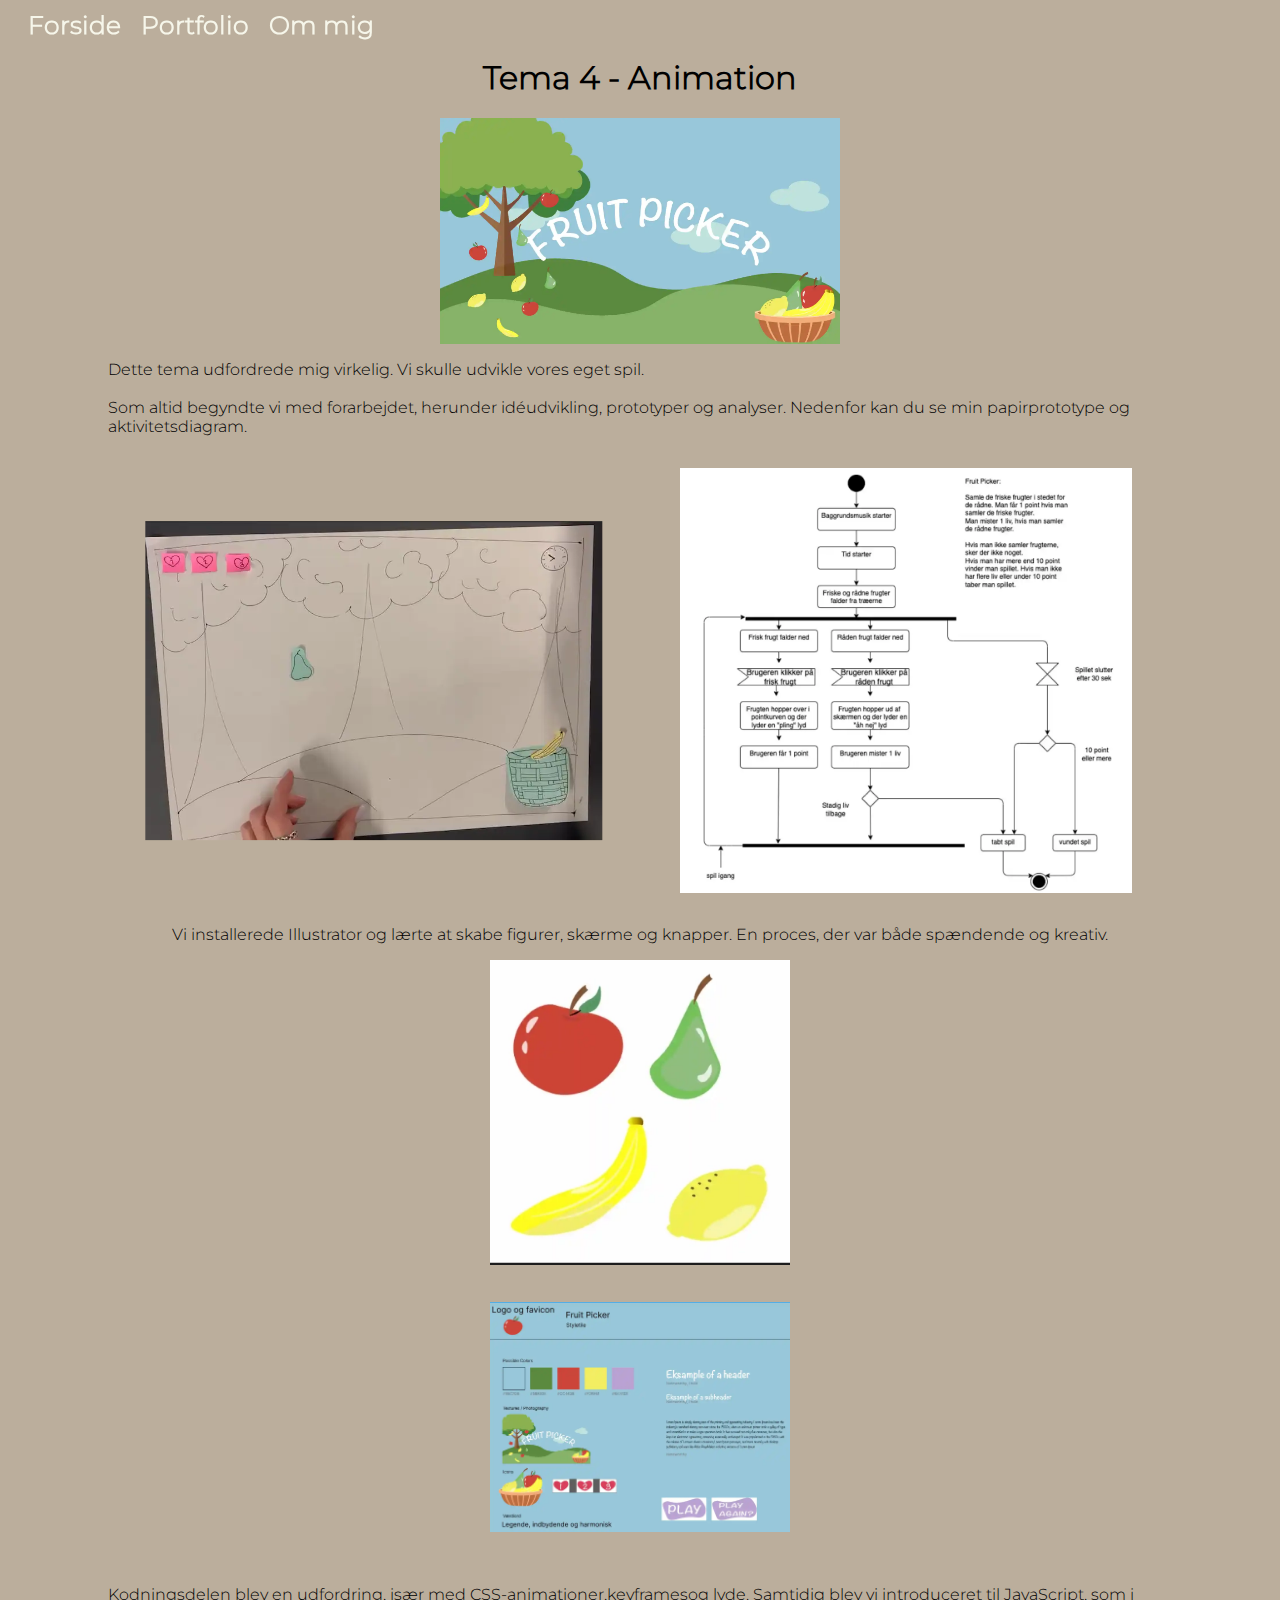
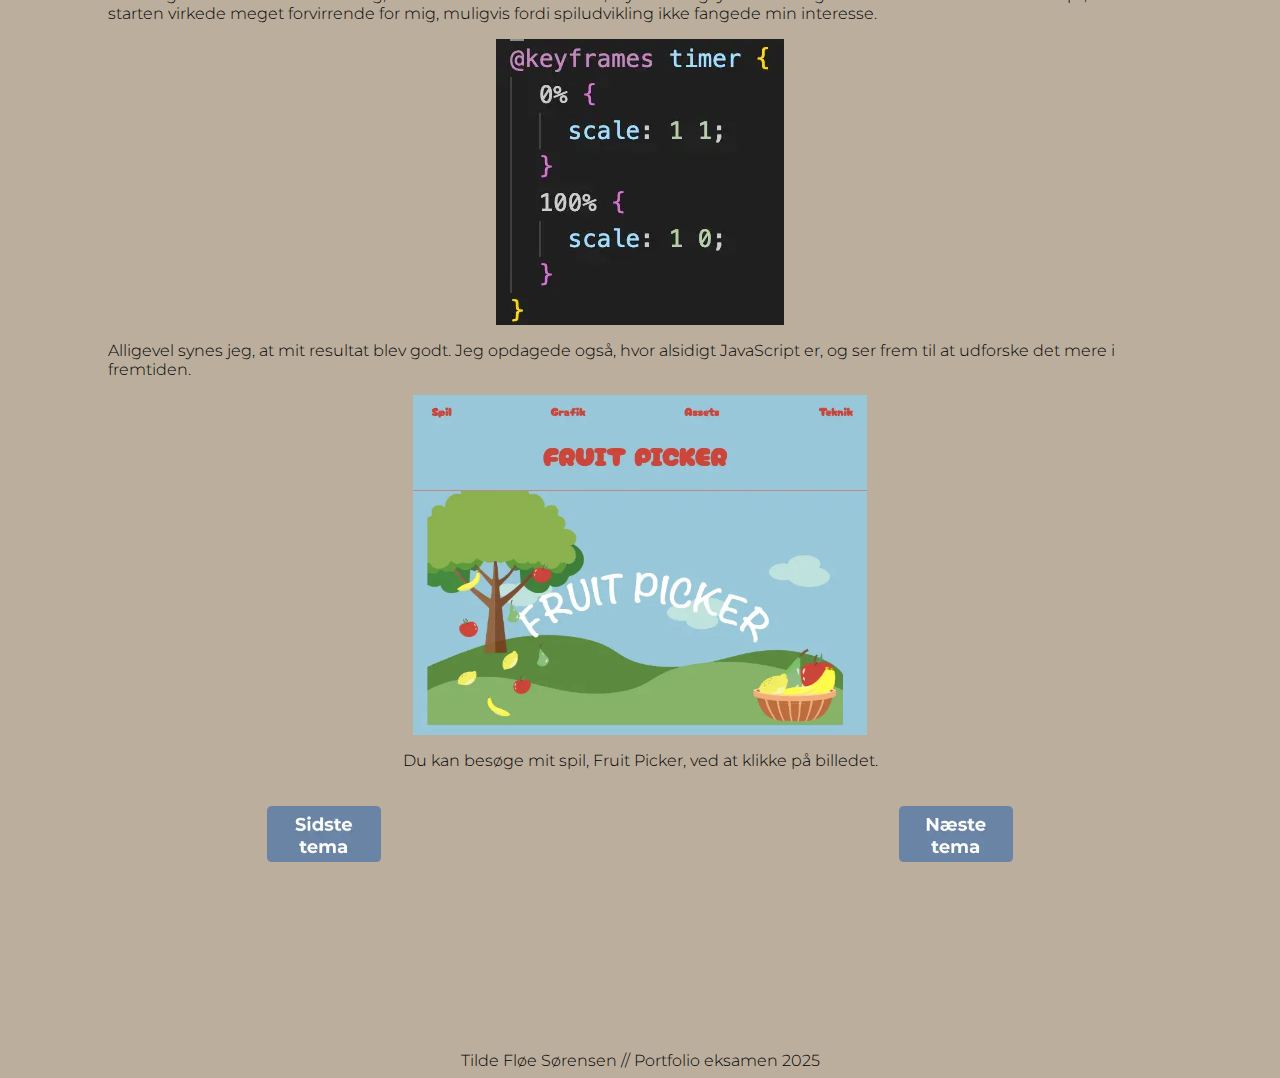
<file: tema4.html>
<!DOCTYPE html>
<html lang="en">
  <head>
    <meta charset="UTF-8" />
    <meta name="viewport" content="width=device-width, initial-scale=1.0" />
    <meta name="robots" content="noindex" />
    <link rel="stylesheet" href="generel.css" />
    <title>Tema 4</title>
  </head>
  <body class="ny_body">
    <header>
      <div>
        <nav id="navbar_hide">
          <ul>
            <li><a href="index.html">Forside</a></li>
            <li><a href="portfolio.html">Portfolio</a></li>
            <li><a href="om_mig.html">Om mig</a></li>
          </ul>
        </nav>
      </div>
    </header>
    <main>
      <div class="tema4">
        <h1>Tema 4 - Animation</h1>
        <img
          class="t04_1"
          src="billeder/t04_1.webp"
          alt="Billede af forsiden på mit spil"
        />
        <p class="p_t04">
          Dette tema udfordrede mig virkelig. Vi skulle udvikle vores eget spil.
          <br />
          <br />
          Som altid begyndte vi med forarbejdet, herunder idéudvikling,
          prototyper og analyser. Nedenfor kan du se min papirprototype og
          aktivitetsdiagram.
        </p>
        <div class="grid_t02">
          <img
            class="roter_billede"
            src="billeder/t04_2.webp"
            alt="Billede af prototype"
          />
          <img
            class="aktivitetsdiagram"
            src="billeder/t04_3.webp"
            alt="Billede af aktivitetsdiagram"
          />
        </div>
        <p>
          Vi installerede Illustrator og lærte at skabe figurer, skærme og
          knapper. En proces, der var både spændende og kreativ.
        </p>
        <div class="grid_t04">
          <img
            src="billeder/t04_4.webp"
            alt="Billede af mine frugter, tegnet i Illustrator"
          />
          <img src="billeder/t04_5.webp" alt="Billede af mit styletile" />
        </div>
        <p class="p_2">
          Kodningsdelen blev en udfordring, især med CSS-animationer,keyframesog
          lyde. Samtidig blev vi introduceret til JavaScript, som i starten
          virkede meget forvirrende for mig, muligvis fordi spiludvikling ikke
          fangede min interesse.
        </p>
        <img src="billeder/t04_6.webp" alt="Billede af Keyframes" />
        <p class="p_2">
          Alligevel synes jeg, at mit resultat blev godt. Jeg opdagede også,
          hvor alsidigt JavaScript er, og ser frem til at udforske det mere i
          fremtiden.
        </p>
        <a
          href="http://fløesørensen.dk/kodet_site/site/forside.html"
          target="_blank"
        >
          <img
            class="t02_2"
            src="billeder/t04_7.webp"
            alt="Billede af min forside til mit spil"
          />
        </a>
        <p>Du kan besøge mit spil, Fruit Picker, ved at klikke på billedet.</p>
      </div>
      <div class="knap">
        <a href="http://fløesørensen.dk/t06/site/eksamen/tema3.html">
          <img src="billeder/knap2.webp" alt="Sidste tema knap" />
        </a>
        <a href="http://fløesørensen.dk/t06/site/eksamen/tema5.html">
          <img src="billeder/knap1.webp" alt="Næste tema knap" />
        </a>
      </div>
    </main>
    <footer>
      <div>Tilde Fløe Sørensen // Portfolio eksamen 2025</div>
    </footer>
    <script>
      let lastScrollTop = 0;
      const navbar = document.getElementById("navbar_hide");

      window.addEventListener("scroll", () => {
        const currentScroll = window.pageYOffset;

        if (currentScroll > lastScrollTop) {
          navbar.classList.add("hidden");
        } else {
          navbar.classList.remove("hidden");
        }

        lastScrollTop = currentScroll <= 0 ? 0 : currentScroll;
      });
    </script>
  </body>
</html>
</file>
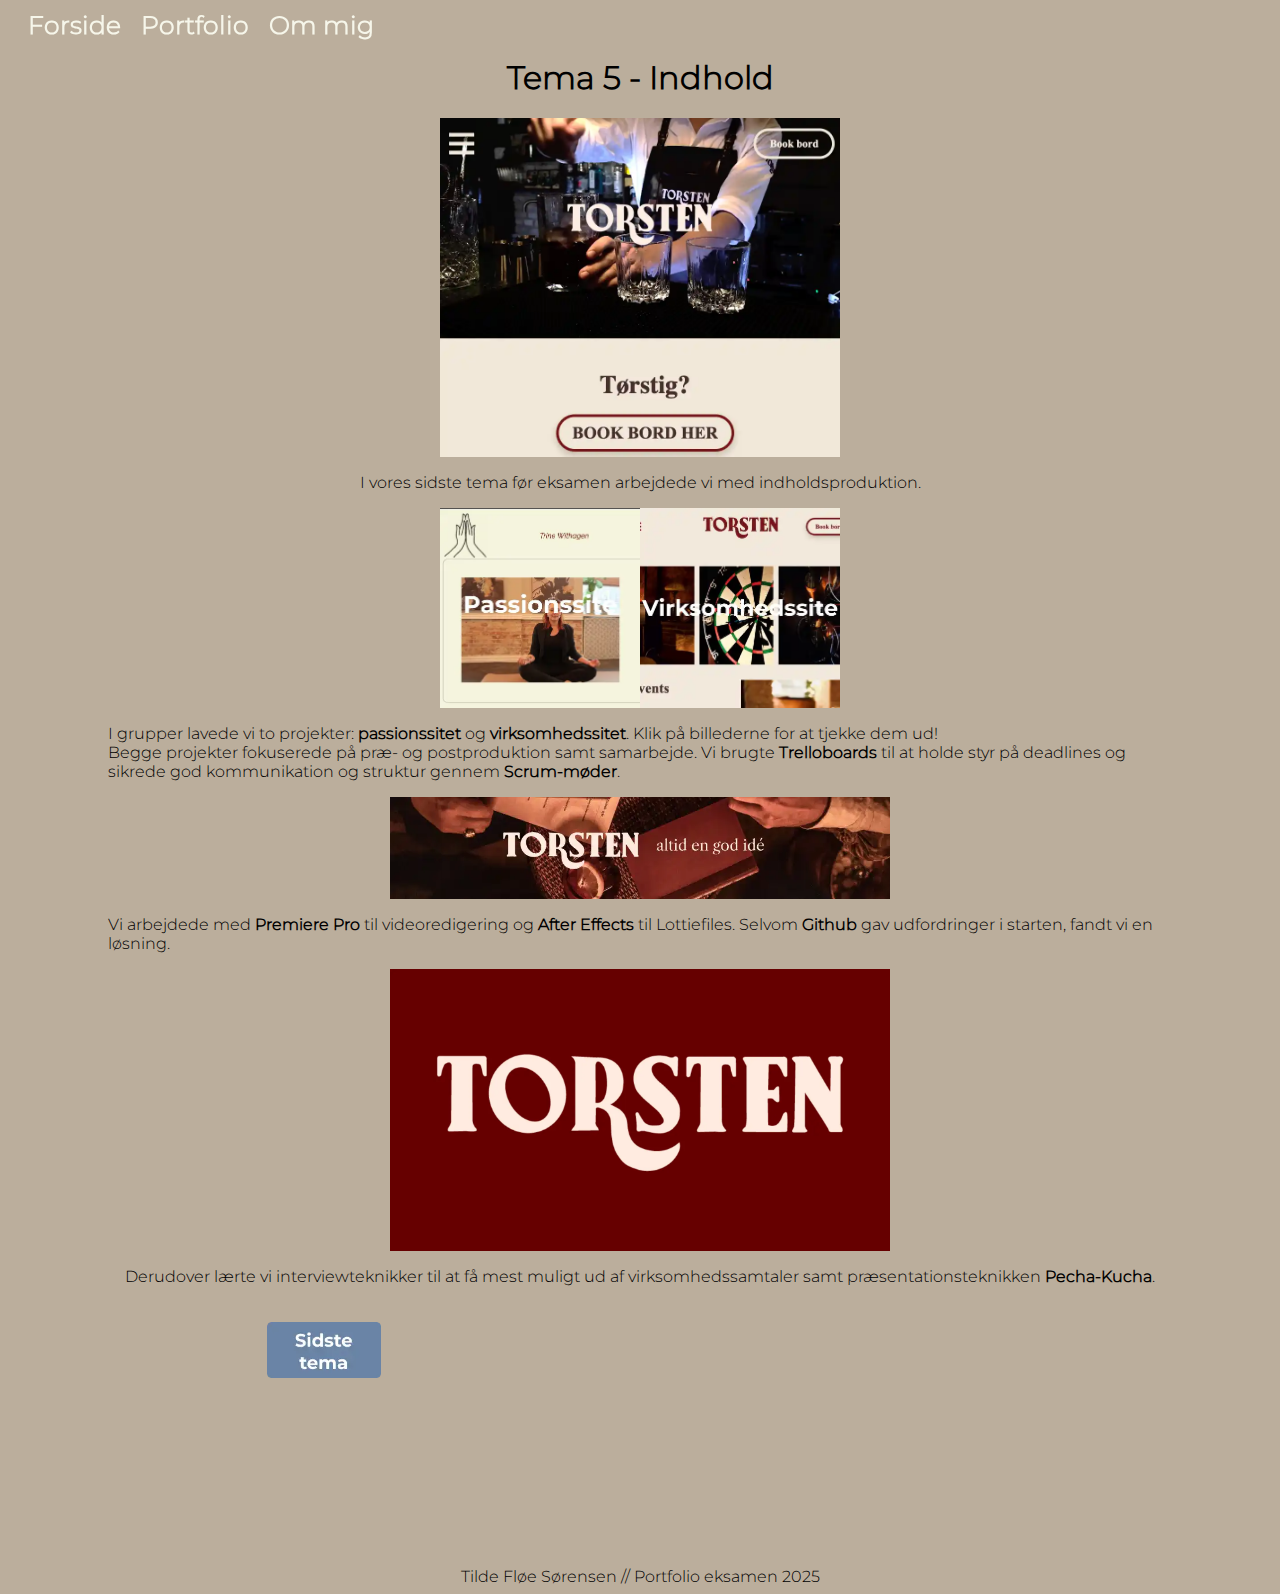
<file: tema5.html>
<!DOCTYPE html>
<html lang="en">
  <head>
    <meta charset="UTF-8" />
    <meta name="viewport" content="width=device-width, initial-scale=1.0" />
    <meta name="robots" content="noindex" />
    <link rel="stylesheet" href="generel.css" />
    <title>Tema 5</title>
  </head>
  <body class="ny_body">
    <header>
      <div>
        <nav id="navbar_hide">
          <ul>
            <li><a href="index.html">Forside</a></li>
            <li><a href="portfolio.html">Portfolio</a></li>
            <li><a href="om_mig.html">Om mig</a></li>
          </ul>
        </nav>
      </div>
    </header>
    <main>
      <div class="tema5">
        <h1>Tema 5 - Indhold</h1>
        <img
          class="t05_1_billede"
          src="billeder/t05_1.webp"
          alt="Billede af vores hjemmeside"
        />
        <p>
          I vores sidste tema før eksamen arbejdede vi med indholdsproduktion.
        </p>
        <div class="grid2_t02">
          <a
            href="http://fløesørensen.dk/T05/kodet_site/site/index.html"
            target="_blank"
          >
            <img
              class="t05_billede1"
              src="billeder/t05_2.webp"
              alt="Billede af site"
            />
          </a>
          <a href="http://fløesørensen.dk/T05/site1/index.html" target="_blank">
            <img
              class="t05_billede2"
              src="billeder/t05_3.webp"
              alt="Billede af site"
            />
          </a>
        </div>
        <p class="p_t05">
          I grupper lavede vi to projekter: <strong>passionssitet</strong> og
          <strong>virksomhedssitet</strong>. Klik på billederne for at tjekke
          dem ud!
          <br />
          Begge projekter fokuserede på præ- og postproduktion samt samarbejde.
          Vi brugte <strong>Trelloboards</strong> til at holde styr på deadlines
          og sikrede god kommunikation og struktur gennem
          <strong>Scrum-møder</strong>.
        </p>
        <img
          class="t05_4_billede"
          src="billeder/t05_4.webp"
          alt="Billede af lottiefiles"
        />
        <p class="p_t05">
          Vi arbejdede med <strong>Premiere Pro</strong> til videoredigering og
          <strong>After Effects</strong> til Lottiefiles. Selvom
          <strong>Github</strong> gav udfordringer i starten, fandt vi en
          løsning.
        </p>
        <img
          class="t05_4_billede"
          src="billeder/t05_5.webp"
          alt="Bar Torsten Logo"
        />
        <p>
          Derudover lærte vi interviewteknikker til at få mest muligt ud af
          virksomhedssamtaler samt præsentationsteknikken
          <strong>Pecha-Kucha</strong>.
        </p>
      </div>
      <div class="knap">
        <a href="http://fløesørensen.dk/t06/site/eksamen/tema4.html">
          <img src="billeder/knap2.webp" alt="Sidste tema knap" />
        </a>
      </div>
    </main>
    <footer>
      <div>Tilde Fløe Sørensen // Portfolio eksamen 2025</div>
    </footer>
    <script>
      let lastScrollTop = 0;
      const navbar = document.getElementById("navbar_hide");

      window.addEventListener("scroll", () => {
        const currentScroll = window.pageYOffset;

        if (currentScroll > lastScrollTop) {
          navbar.classList.add("hidden");
        } else {
          navbar.classList.remove("hidden");
        }

        lastScrollTop = currentScroll <= 0 ? 0 : currentScroll;
      });
    </script>
  </body>
</html>
</file>
<file: generel.css>
@font-face {
  font-family: montserrat;
  src: url(font/Montserrat-Light.ttf);
}
header {
  position: fixed;
  width: 100%;
  top: 0;
  background-color: transparent;
  z-index: 1000;
  display: flex;
  justify-content: space-between;
  align-items: center;
  padding: 10px 20px;
}
body {
  background-color: #f6f1ea;
}
.ny_body {
  background-color: #bbae9c;
}
footer {
  text-align: center;
  font-family: montserrat;
  margin-top: 15%;
}
nav ul {
  list-style: none;
  display: flex;
  gap: 20px;
  margin-top: 10px;
  padding: 0;
}
nav a {
  text-decoration: none;
  color: #f6f6ea;
  font-size: 25px;
  font-weight: bold;
  transition: color 0.3s ease;
}
nav a:hover {
  color: #6a84a6;
}
/* Navbar scroll kode */
#navbar_hide {
  position: fixed;
  top: 0;
  width: 100%;
  transition: transform 0.7s ease;
}
#navbar_hide.hidden {
  transform: translateY(-100%);
}
.forside_billede img {
  width: 485px;
  height: auto;
}
/* tema galleri kode */
.tema_galleri {
  display: flex;
  flex-direction: column;
  align-items: center;
  gap: 20px;
  margin-top: 20px;
}
.tema_galleri img {
  width: 200px;
  height: auto;
  object-fit: cover;
  aspect-ratio: 10/10;
  opacity: 0.5;
}
.tema_galleri img:hover {
  opacity: 1;
}
.om_mig_galleri img {
  width: 400px;
  height: auto;
  object-fit: cover;
  aspect-ratio: 10/10;
  margin-top: 25%;
}
.velkommen {
  display: grid;
  place-items: center;
}
/* Om mig-site css */
h1,
h2,
h3,
p {
  font-family: montserrat;
}
h1 {
  margin-top: 50px;
}
.portreatbillede,
.tema1,
.tema2,
.tema3,
.tema4,
.tema5,
.portfolio,
a {
  display: grid;
  place-items: center;
}
.portreatbillede img {
  width: 200px;
  height: auto;
}
ul {
  font-family: montserrat;
}
.grid_billeder img {
  width: 200px;
  height: auto;
}
.grid_billeder {
  display: grid;
  place-items: center;
  grid-template-columns: 1fr 1fr;
  grid-template-rows: 1fr 1fr 1fr 1fr;
  max-width: 400px;
  margin: 0;
  margin-bottom: -150px;
}
.grid_billeder img:first-child {
  grid-column: 1/4;
  grid-row: 1/3;
  z-index: 1;
}
.grid_billeder img:nth-child(2) {
  grid-column: 2/4;
  grid-row: 2/4;
}
/* Tema 1 kode */
.tema1 img {
  width: 80%;
  height: auto;
}
/* Tema 2 kode */
.t02_1,
.t02_2,
.t02_3,
.t05_1_billede,
.t02_4,
.roter_billede {
  width: 60%;
  height: auto;
}

.grid_t02 {
  display: grid;
  place-items: center;
  grid-template-columns: 1fr 1fr;
  grid-template-rows: 1fr;
}

.t04_1,
.t05_billede1,
.t05_billede2 {
  width: 90%;
  height: auto;
}
.t02_5,
.t02_4,
.t03_4,
.aktivitetsdiagram,
.t05_4_billede {
  width: 85%;
  height: auto;
}

.grid2_t02 {
  display: grid;
  place-items: center;
  grid-template-columns: 1fr 1fr;
  grid-template-rows: 1fr;
}
/* Tema 4 kode */
.roter_billede {
  rotate: 90deg;
}
.grid_t04 img {
  width: 50%;
  height: auto;
}
.grid_t04 {
  display: grid;
  place-items: center;
  grid-template-columns: 1fr;
  grid-template-rows: 1fr 1fr;
}
.knap {
  display: grid;
  place-items: center;
  grid-template-columns: 1fr 1fr;
  margin-top: 20px;
}

.knap img {
  width: 60%;
}
@media (width > 500px) {
  .forside_billede img {
    width: 1250px;
    height: auto;
  }
  .velkommen p {
    width: 600px;
    background-color: #bbae9c;
    border-radius: 2px;
    display: grid;
    place-items: center;
    grid-template-columns: 1fr;
    padding: 20px;
  }
  .tema_galleri {
    display: grid;
    grid-template-columns: 1fr 1fr;
    grid-template-rows: 2fr;
  }
  .tema_galleri img {
    width: 400px;
  }
  .portfolio h3 {
    margin-left: 350px;
    margin-right: 350px;
  }
  .grid_cv {
    display: grid;
    grid-template-columns: 1fr 1fr;
    place-items: center;
    margin-top: 50px;
  }
  .portreatbillede p {
    display: grid;
    place-items: center;
    margin-left: 60px;
    margin-right: 60px;
  }
  .portreatbillede img {
    width: 300px;
    height: 400px;
    margin-top: 30px;
  }
  .grid_billeder {
    margin-left: 400px;
  }
  .p_grid {
    margin-right: 300px;
    margin-left: 300px;
  }
  .tema1,
  .tema3 img {
    width: 500px;
  }
  .tema1,
  .tema2 {
    margin-right: 300px;
    margin-left: 300px;
  }

  .grid_t02,
  .p_t04,
  .p_2,
  .p_t05 {
    margin-left: 100px;
    margin-right: 100px;
  }
  .t02_3,
  .t04_1,
  .t05_1_billede {
    width: 400px;
  }
  .p_t03,
  .pt04 {
    margin-left: 150px;
    margin-right: 150px;
  }
  .grid_t04 img {
    width: 300px;
  }
  .t05_billede1,
  .t05_billede2 {
    width: 200px;
  }
  .t05_4_billede {
    width: 500px;
  }
}
</file>
